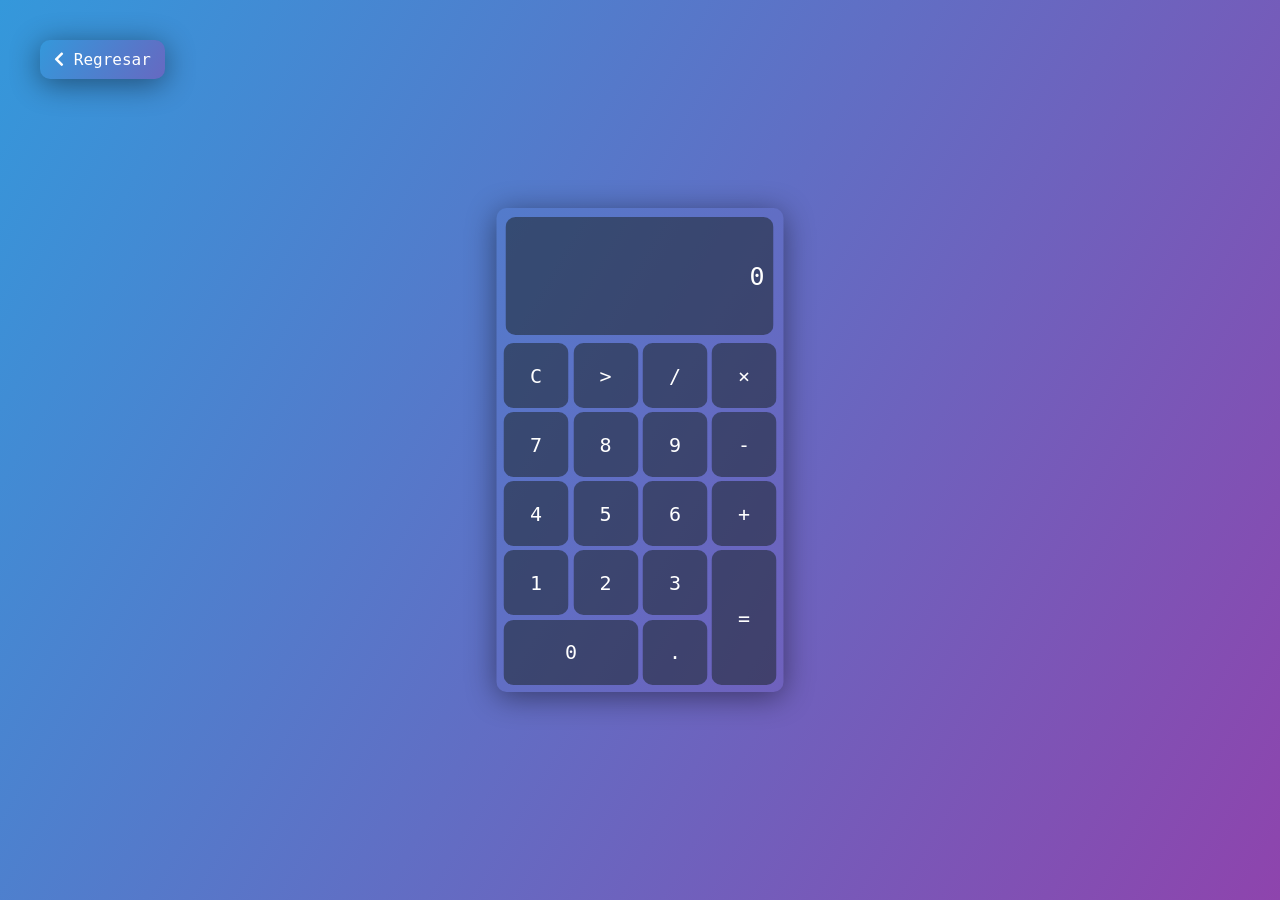
<file: index.html>
<!DOCTYPE html>
<html lang="en">

<head>
  <title>Calculadora</title>
  <meta charset="UTF-8">
  <meta http-equiv="X-UA-Compatible" content="IE=edge">
  <meta name="viewport" content="width=device-width, initial-scale=1.0">
  <link rel="stylesheet" href="https://use.fontawesome.com/releases/v5.15.4/css/all.css"
    integrity="sha384-DyZ88mC6Up2uqS4h/KRgHuoeGwBcD4Ng9SiP4dIRy0EXTlnuz47vAwmeGwVChigm" crossorigin="anonymous">

  <link rel="stylesheet" href="calculadora.css" />

</head>

<body>
  <div class="regresar">
    <a onClick="history.go(-1)">
      <button type="submit"> <i class="fas fa-chevron-left"></i> Regresar</button>
    </a>
  </div>
  <div class="main">
    <form name="form">
      <input class="display" id="display" value="0" disabled>
    </form>
    <table>
      <tr>
        <td><input type="button" id="operator" value="C" class="clean"></td>
        <td><input type="button" id="operator" value=">" class="backspace"></td>
        <td><input type="button" id="operator" value="/"></td>
        <td><input type="button" id="operator" value="×"></td>
      </tr>
      <tr>
        <td><input type="button" id="number" value="7"></td>
        <td><input type="button" id="number" value="8"></td>
        <td><input type="button" id="number" value="9"></td>
        <td><input type="button" id="operator" value="-"></td>
      </tr>
      <tr>
        <td><input type="button" id="number" value="4"></td>
        <td><input type="button" id="number" value="5"></td>
        <td><input type="button" id="number" value="6"></td>
        <td><input type="button" id="operator" value="+"></td>
      </tr>
      <tr>
        <td><input type="button" id="number" value="1"></td>
        <td><input type="button" id="number" value="2"></td>
        <td><input type="button" id="number" value="3"></td>
        <td rowspan="2"><input type="button" id="operator" value="=" style="height: 135px;"></td>
      </tr>
      <tr>
        <td colspan="2"><input type="button" id="number" value="0" style="width: 135px;"></td>
        <td><input type="button" id="operator" value="."></td>
      </tr>
    </table>
  </div>

  <script src="operaciones.js"></script>

</body>

</html>
</file>
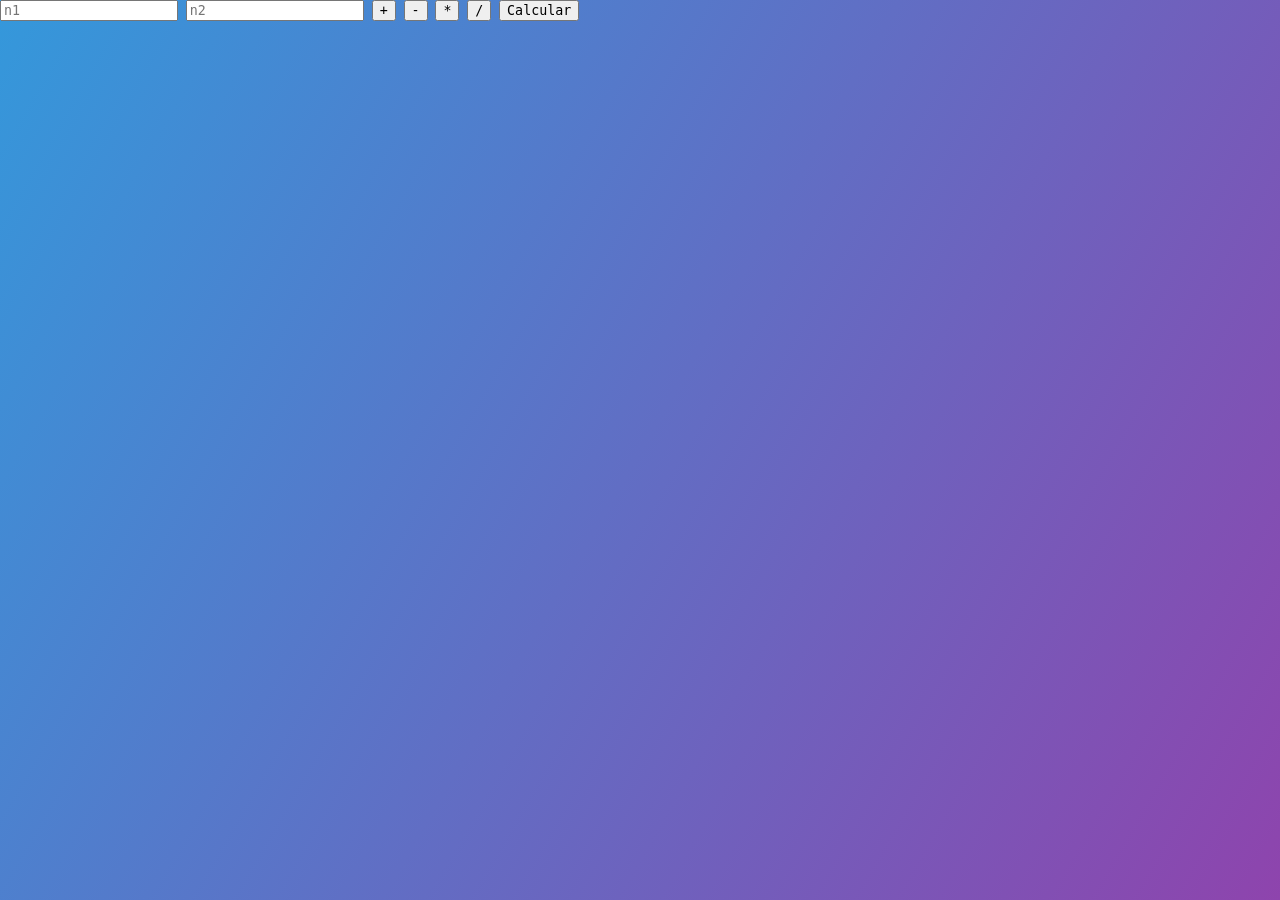
<file: calculadora.html>
<!DOCTYPE html>
<html lang="en">
<head>
    <title>Calculadora</title>
</head>
<body>

    <input type="text" id="n1" placeholder="n1">
    <input type="text" id="n2" placeholder="n2">

    <button id="suma">+</button>
    <button id="resta">-</button>
    <button id="multiplicacion">*</button>
    <button id="division">/</button>
    <button id="calcular">Calcular</button>
    
    <output id="r"></output>
    <script src="./operaciones.js"></script>
    <link rel="stylesheet" href="calculadora.css">
</body>
</html>
</file>
<file: calculadora.css>
:root {
    --primary-color: #1e272e8e;
    --secondary-color: transparent;
}

* {
    font-family: monospace;
}

body {
    min-height: 100vh;
    background-image: linear-gradient(120deg, #3498db, #8e44ad);
    margin: 0;
}

table {
    background-color: transparent;
}

form {
    margin: 0;
}

.regresar button {
    width: 125px;
    margin: 40px;
    padding: 10px 6px;

    font-size: 16px;
    color: white;
    border: none;
    cursor: pointer;

    background-image: linear-gradient(120deg, #3498db, #8d44ad, #3498db);
    background-size: 400%;
    outline: none;
    transition: 400ms;
    border-radius: 10px;
    text-align: center;
    
    -webkit-box-shadow: 0px 5px 30px 0px rgba(0, 0, 0, 0.45);
    -moz-box-shadow: 0px 5px 30px 0px rgba(0, 0, 0, 0.45);
    box-shadow: 0px 5px 30px 0px rgba(0, 0, 0, 0.45);
}

.regresar button:hover {
    background-position: 15%;
}

.main {
    position: absolute;
    top: 50%;
    left: 50%;
    transform: translateX(-50%) translateY(-50%);

    border: 4px solid var(--secondary-color);
    border-radius: 10px;
    -webkit-box-shadow: 0px 5px 30px 0px rgba(0, 0, 0, 0.45);
    -moz-box-shadow: 0px 5px 30px 0px rgba(0, 0, 0, 0.45);
    box-shadow: 0px 5px 30px 0px rgba(0, 0, 0, 0.45);
}

.display {
    width: 250px;
    height: 100px;
    padding: 8px;
    text-align: right;

    font-size: 25px;
    color: white;
    margin: 5px;
    outline: none;

    border-radius: 10px;
    border: 1px solid var(--secondary-color);
    background-color: var(--primary-color);
}

#operator, #number {
	appearance: none;
	-webkit-appearance: none;
	-moz-appearance: none;
	-ms-appearance: none;
	-o-appearance: none;
	padding: 0;
    width: 65px;
    height: 65px;

    font-size: 20px;
    margin: 2;
    color: white;

    border: 1px solid var(--secondary-color);
    border-radius: 10px;
    outline: none;
    background-color: var(--primary-color);

    transition: 400ms;
}

#operator:hover, #number:hover {
    cursor: pointer;
    background-color: var(--secondary-color);
}
</file>
